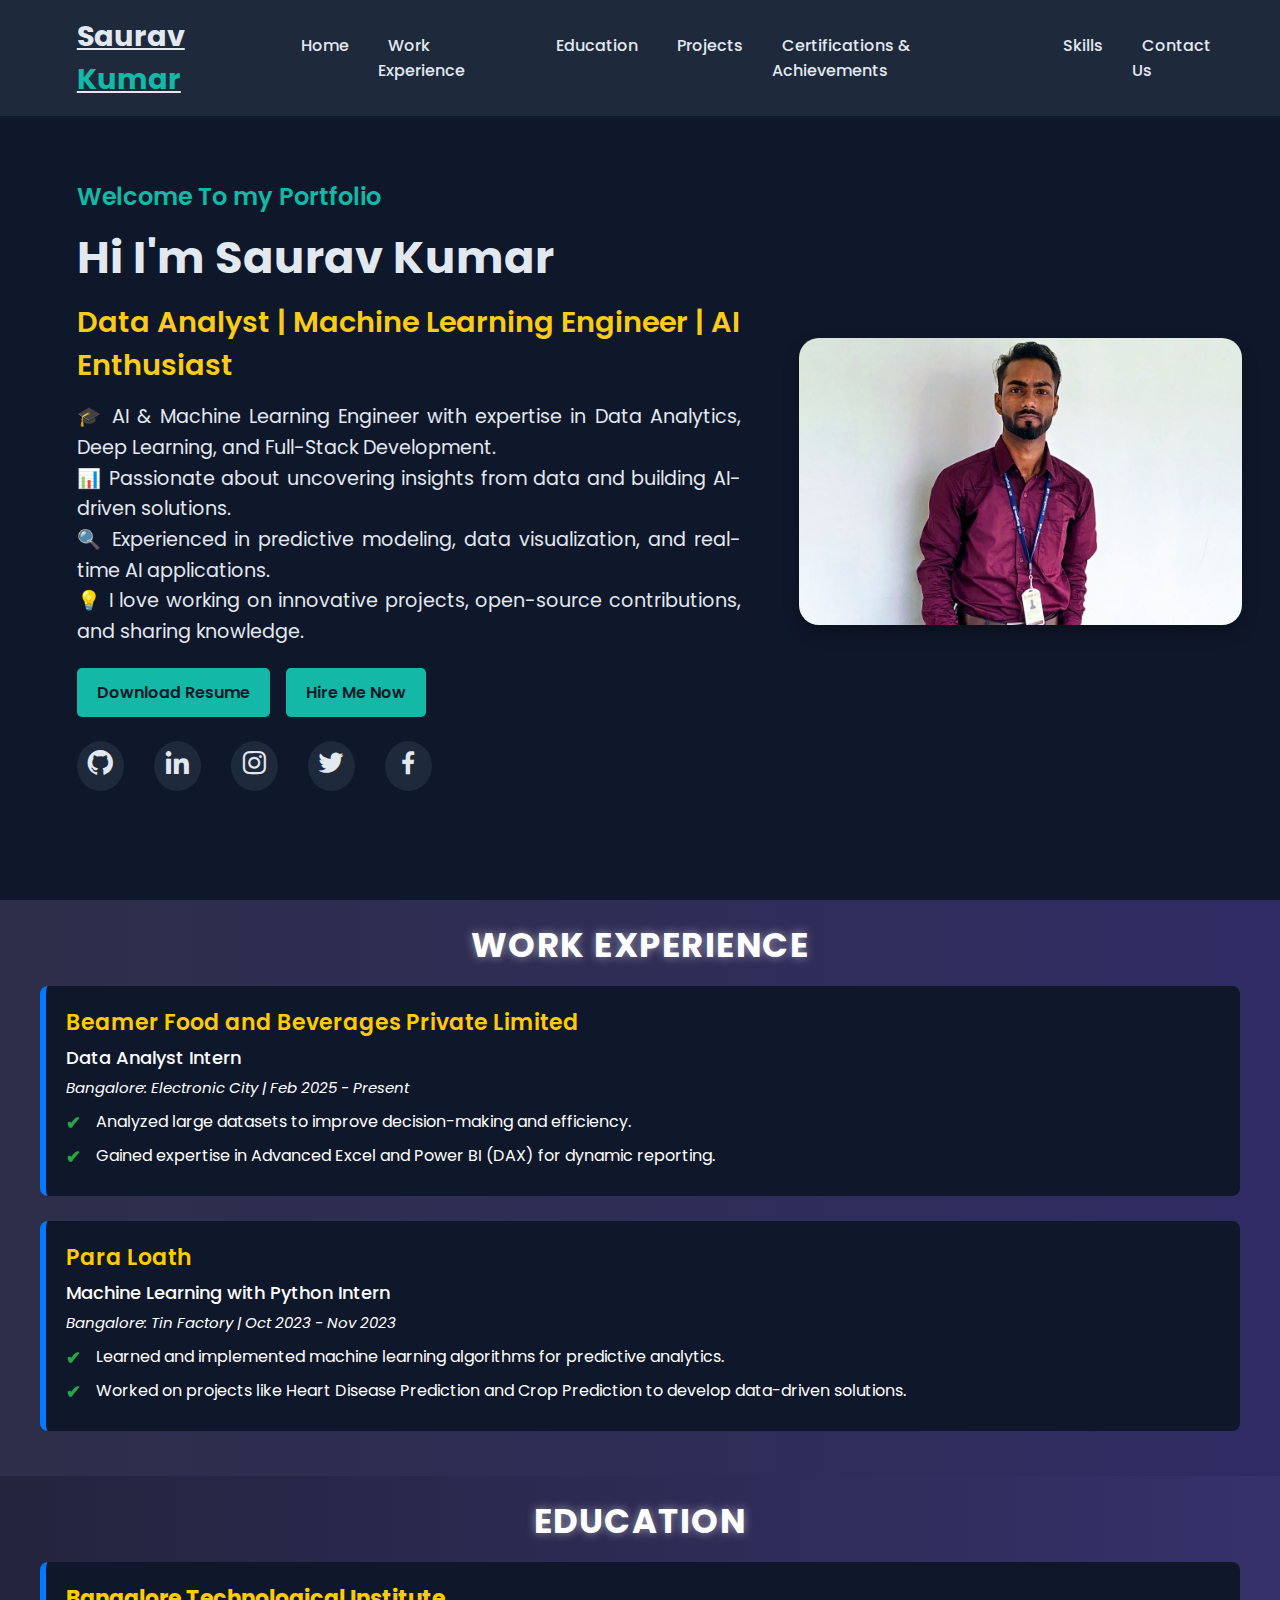
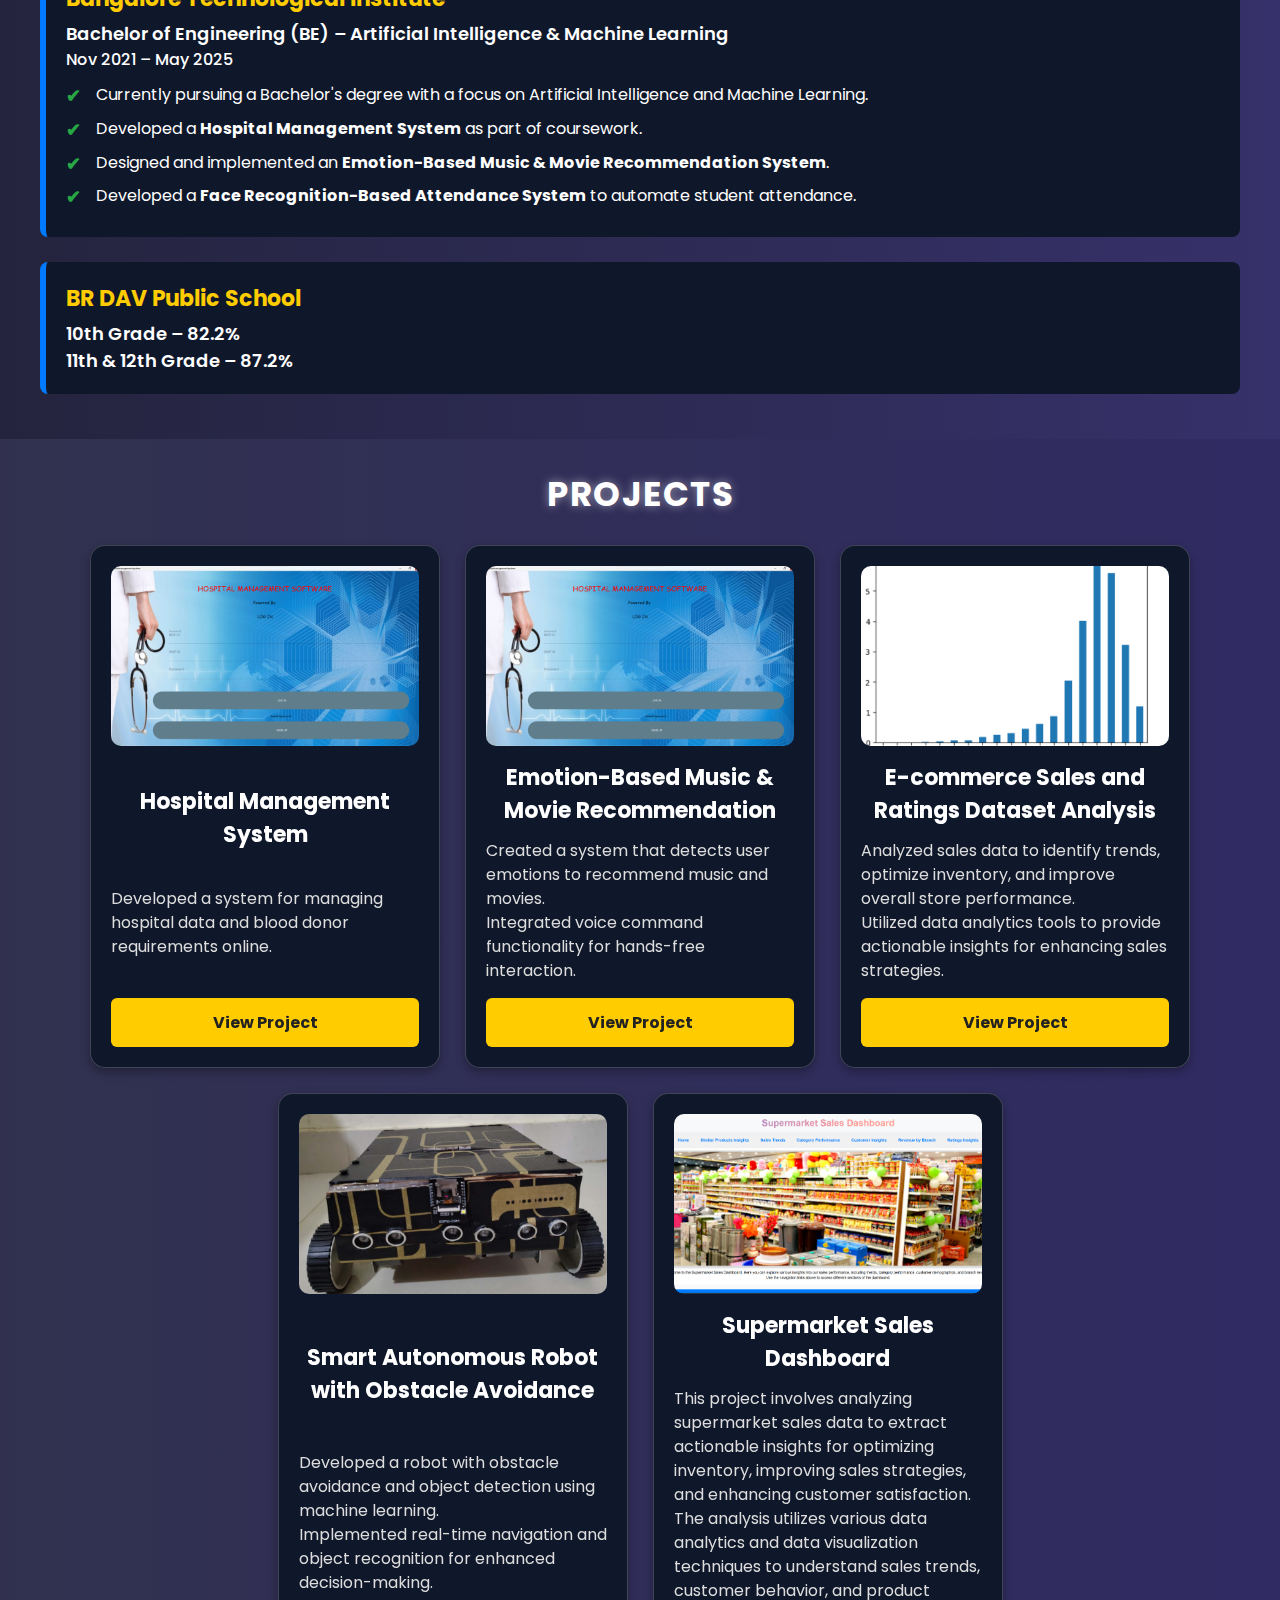
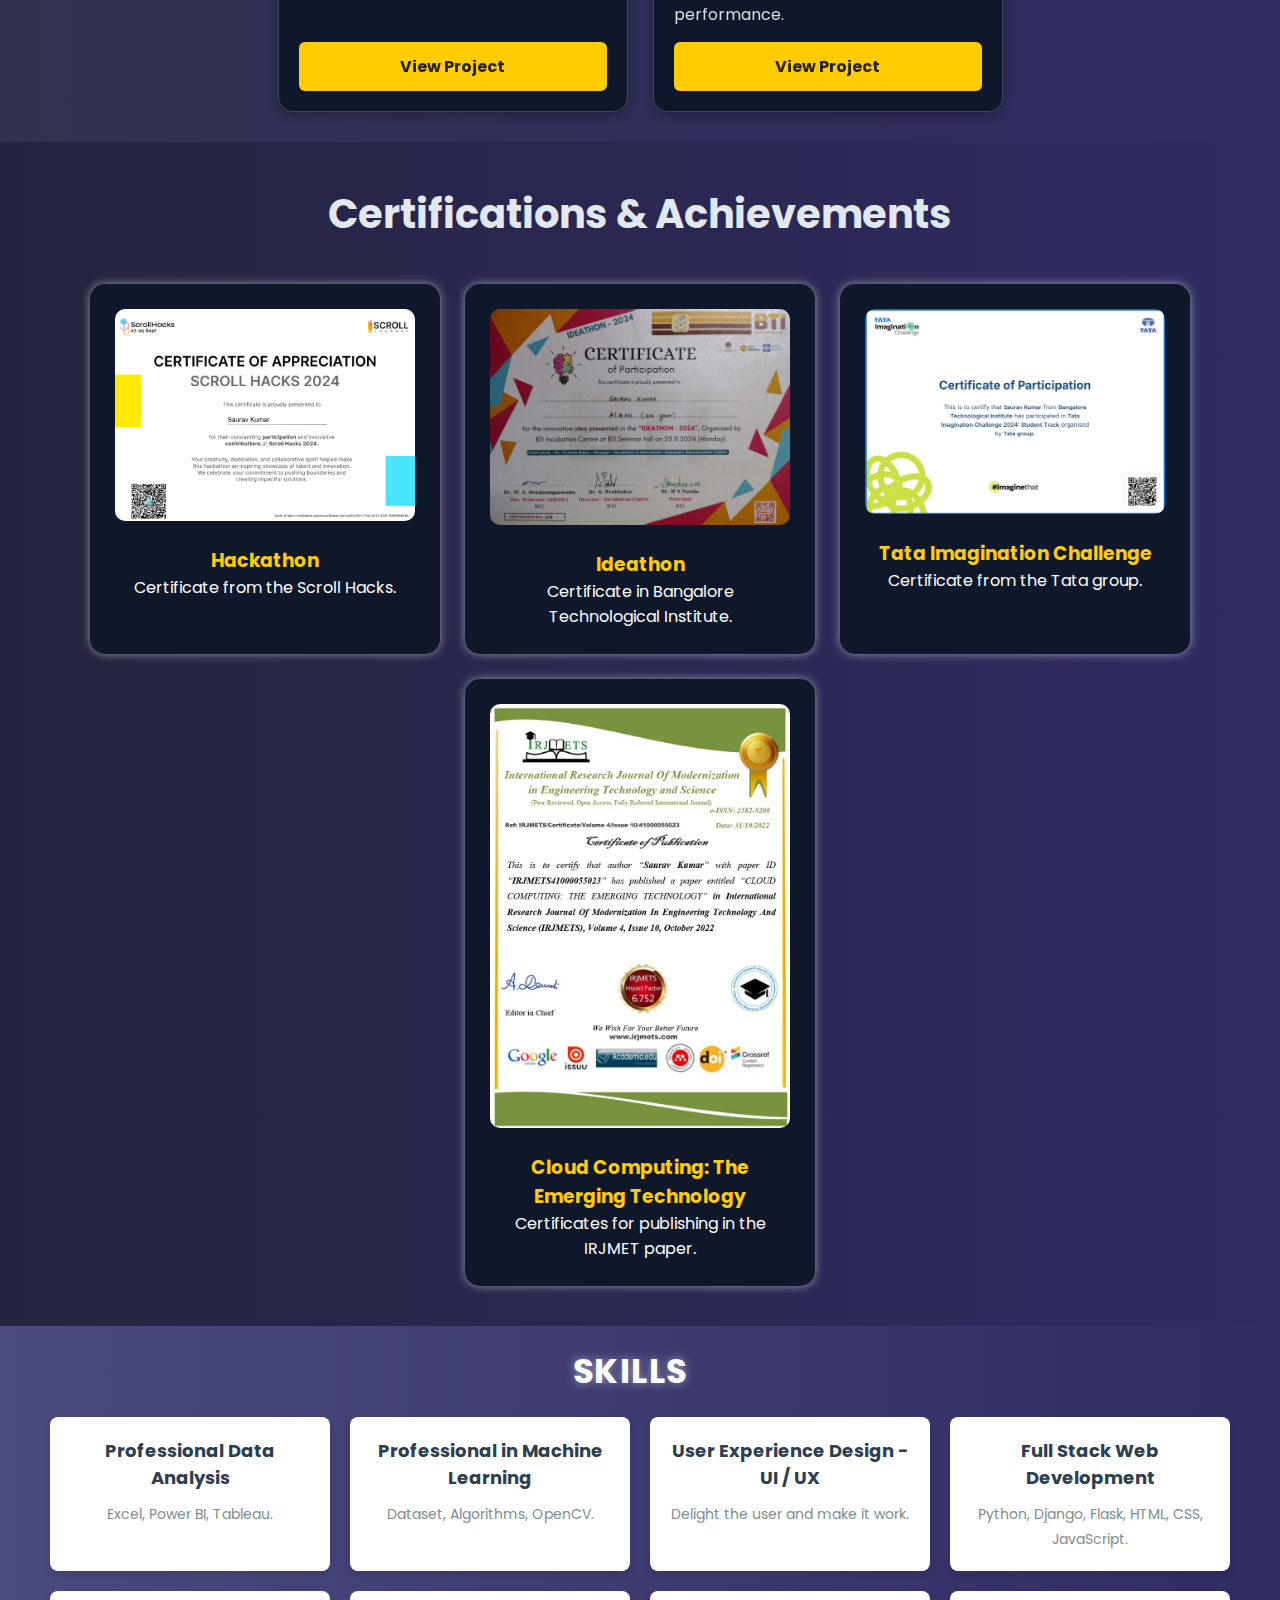
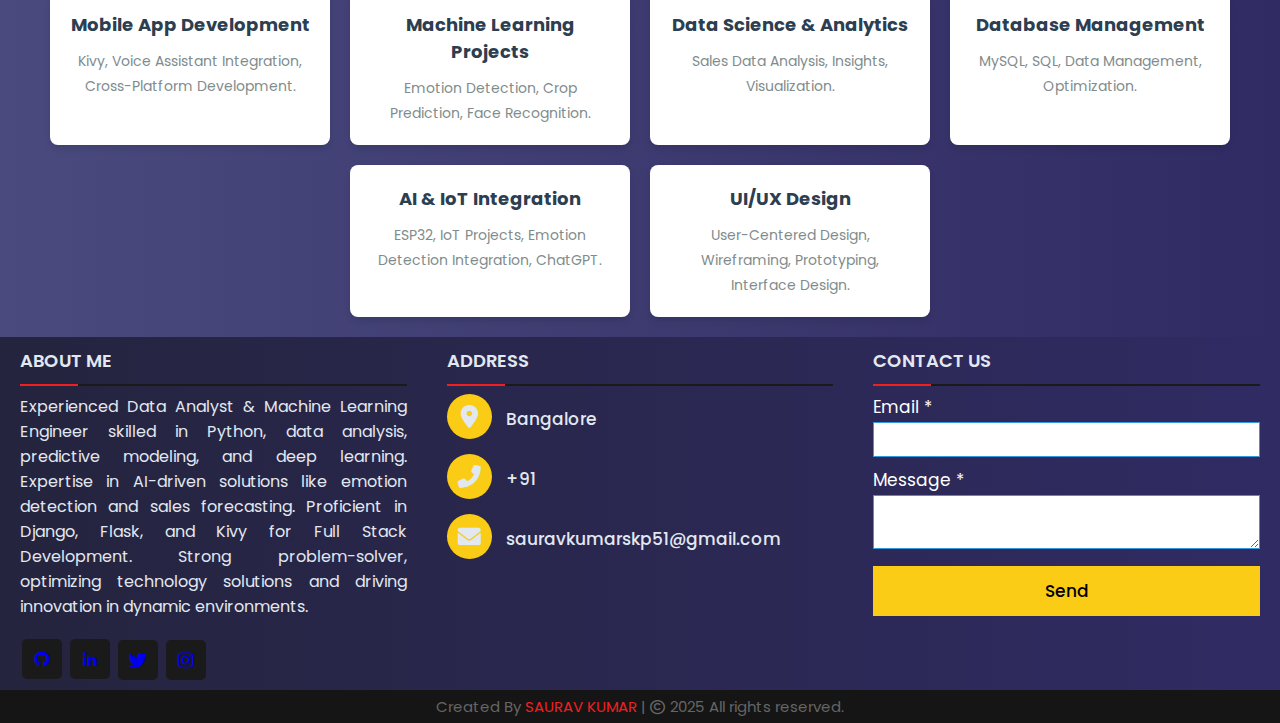
<file: index.html>
<!DOCTYPE html>
<html lang="en">
<head>
    <meta charset="UTF-8">
    <meta name="viewport" content="width=device-width, initial-scale=1.0">
    <title>Saurav Kumar | Portfolio</title>
    <link rel="stylesheet" href="styles.css">
    <link rel="stylesheet" href="https://cdnjs.cloudflare.com/ajax/libs/font-awesome/6.0.0-beta3/css/all.min.css">
    <link href='https://unpkg.com/boxicons@2.1.4/css/boxicons.min.css' rel='stylesheet'>
</head>
<body>

    <header>
        <a href="#home" class="logo">Saurav <span>Kumar</span></a>
        <nav>
            <ul class="navlist">
                <li><a href="#home">Home</a></li>
                <li><a href="#works">Work Experience</a></li>
                <li><a href="#education">Education</a></li>
                <li><a href="#projects">Projects</a></li>
                <li><a href="#certificates">Certifications & Achievements</a></li>
                <li><a href="#skills">Skills</a></li>
                <li><a href="#footer">Contact Us</a></li>
            </ul>
        </nav>
        <div class="menu-icon">
            <i class='bx bx-menu'></i>
        </div>
    </header>

    <section class="home" id="home">
        <div class="hero-info">
            <h3>Welcome To my Portfolio</h3>
            <h1>Hi I'm Saurav Kumar</h1>

            <div class="text-animate">
                <h2>Data Analyst | Machine Learning Engineer |  AI Enthusiast</h2>
            </div>

            <p align="justify">
                🎓 AI & Machine Learning Engineer with expertise in Data Analytics, Deep Learning, and Full-Stack Development.<br>
                📊 Passionate about uncovering insights from data and building AI-driven solutions.<br>
                🔍 Experienced in predictive modeling, data visualization, and real-time AI applications.<br>
                💡 I love working on innovative projects, open-source contributions, and sharing knowledge.
            </p>

            <div class="btn-box">
                <a href="img/SAURAV FINAL RESUME.pdf" download class="btn">Download Resume</a>
                <a href="mailto:sauravkumarskp51@gmail.com" class="btn">Hire Me Now</a>
            </div>

            <div class="social-media">

                <div class="bg-icon">
                    <a href="https://github.com/sauravKumarskp51/"><i class='bx bxl-github'></i></a>
                    <span></span>
                </div>


                <div class="bg-icon">
                    <a href="https://www.linkedin.com/in/saurav-kumar-3812bb242/"><i class='bx bxl-linkedin'></i></a>
                    <span></span>
                </div>                
                
                <div class="bg-icon">
                    <a href="https://www.instagram.com/saurav_pathak_250/"><i class='bx bxl-instagram'></i></a>
                    <span></span>
                </div>


                <div class="bg-icon">
                    <a href="https://x.com/Sauravkum250"><i class='bx bxl-twitter'></i></a>
                    <span></span>
                </div>

                <div class="bg-icon">
                    <a href="#"><i class='bx bxl-facebook'></i></a>
                    <span></span>
                </div>
            </div>
        </div>
        <div class="img-hero">
            <img src="img/hero.jpg" alt="">
        </div>
    </section>

    <section class="works">
        <h2>Work Experience</h2>
        
        <div class="experience">
            <h3>Beamer Food and Beverages Private Limited</h3>
            <p class="position">Data Analyst Intern</p>
            <p class="location-date">Bangalore: Electronic City | Feb 2025 - Present</p>
            <ul>
                <li>Analyzed large datasets to improve decision-making and efficiency.</li>
                <li>Gained expertise in Advanced Excel and Power BI (DAX) for dynamic reporting.</li>
            </ul>
        </div>
    
        <div class="experience">
            <h3>Para Loath</h3>
            <p class="position">Machine Learning with Python Intern</p>
            <p class="location-date">Bangalore: Tin Factory | Oct 2023 - Nov 2023</p>
            <ul>
                <li>Learned and implemented machine learning algorithms for predictive analytics.</li>
                <li>Worked on projects like Heart Disease Prediction and Crop Prediction to develop data-driven solutions.</li>
            </ul>
        </div>
    </section>
    
    <section id="education">
        <h2>Education</h2>

        <div class="education-item">
            <h3>Bangalore Technological Institute</h3>
            <p class="degree">Bachelor of Engineering (BE) – Artificial Intelligence & Machine Learning</p>
            <p class="duration">Nov 2021 – May 2025</p>
            <ul>
                <li>Currently pursuing a Bachelor's degree with a focus on Artificial Intelligence and Machine Learning.</li>
                <li>Developed a <strong>Hospital Management System</strong> as part of coursework.</li>
                <li>Designed and implemented an <strong>Emotion-Based Music & Movie Recommendation System</strong>.</li>
                <li>Developed a <strong>Face Recognition-Based Attendance System</strong> to automate student attendance.</li>
            </ul>
        </div>
    
        <div class="education-item">
            <h3>BR DAV Public School</h3>
            <p class="degree">10th Grade – 82.2%</p>
            <p class="degree">11th & 12th Grade – 87.2%</p>
        </div>
    </section>
    
    <section id="projects">
        <h2>Projects</h2>
        <div class="projects-container">
            
            <div class="project-card">
                <img src="img/hospital_management.png" alt="Hospital Management System" class="project-image">
                <h3>Hospital Management System</h3>
                <p align="justify">Developed a system for managing hospital data and blood donor requirements online.</p>
                <a href="https://github.com/sauravKumarskp51/Hospital_management_system.io" target="_blank" class="project-link">View Project</a>
            </div>
    
            <div class="project-card">
                <img src="img/hospital_management.png" alt="Emotion-Based Music & Movie Recommendation" class="project-image">
                <h3>Emotion-Based Music & Movie Recommendation</h3>
                <ul>
                    <p align="justify"></p>Created a system that detects user emotions to recommend music and movies.<br>
                    Integrated voice command functionality for hands-free interaction.</p>
                </ul>
                <a href="your_project_link_here" target="_blank" class="project-link">View Project</a>
            </div>
    
            <div class="project-card">
                <img src="img/sales_analytics.png" alt="Sales Analytics" class="project-image">
                <h3>E-commerce Sales and Ratings Dataset Analysis</h3>
                <p align="justify">Analyzed sales data to identify trends, optimize inventory, and improve overall store performance.<br>
                Utilized data analytics tools to provide actionable insights for enhancing sales strategies.</p>
                <a href="https://github.com/sauravKumarskp51/sales-analysis" target="_blank" class="project-link">View Project</a>
            </div>
    
            <div class="project-card">
                <img src="img/smart_robot.png" alt="Smart Autonomous Robot" class="project-image">
                <h3>Smart Autonomous Robot with Obstacle Avoidance</h3>
                <ul>
                    <p align="justify">Developed a robot with obstacle avoidance and object detection using machine learning.<br>
                    Implemented real-time navigation and object recognition for enhanced decision-making.</p>
                </ul>
                <a href="https://github.com/sauravKumarskp51/Smart-Autonomous-Robot-with-Obstacle-Avoidance-and-Object-Detection.io" target="_blank" class="project-link">View Project</a>
            </div>

            <div class="project-card">
                <img src="img/supermarket_sales.png" alt="Smart Autonomous Robot" class="project-image">
                <h3>Supermarket Sales Dashboard</h3>
                <ul>
                    <p align="justify">This project involves analyzing supermarket sales data to extract actionable insights for optimizing inventory, improving sales strategies, and enhancing customer satisfaction. The analysis utilizes various data analytics and data visualization techniques to understand sales trends, customer behavior, and product performance.</p>
                </ul>
                <a href="https://github.com/sauravKumarskp51/sales_data_analytics_supermarkets.io" target="_blank" class="project-link">View Project</a>
            </div>
    
        </div>
    </section>
  
    <section class="certificates" id="certificates">
        <h2 class="section-title">Certifications & Achievements</h2>
        
        <div class="certificate-container">
            <div class="certificate-box">
                <a href="https://certificate.givemycertificate.com/c/e02c25c1-718c-4973-82d5-f38b666fb584" target="_blank">
                    <img src="img/certificate2.png" alt="Hackathon Certificate">
                    <div class="certificate-info">
                        <h3>Hackathon</h3>
                        <p>Certificate from the Scroll Hacks.</p>
                    </div>
                </a>
            </div>
    
            <div class="certificate-box">
                <a href="https://www.linkedin.com/posts/saurav-kumar-3812bb242_ideathon2024-innovation-ai-activity-7270715110438895616-3LGy/?utm_source=share&utm_medium=member_desktop" target="_blank">
                    <img src="img/certificate3.jpg" alt="Ideathon Certificate">
                    <div class="certificate-info">
                        <h3>Ideathon</h3>
                        <p>Certificate in Bangalore Technological Institute.</p>
                    </div>
                </a>
            </div>
    
            <div class="certificate-box">
                <a href="https://unstop.com/certificate-preview/2fad28db-7038-4d29-b9cd-2fba02598ba1?utm_campaign=site-emails&utm_medium=d2c-automated&utm_source=wow-look-at-your-certificate-tata-imagination-challenge-2024-student-track" target="_blank">
                    <img src="img/certificate4.jpg" alt="Tata Imagination Challenge">
                    <div class="certificate-info">
                        <h3>Tata Imagination Challenge</h3>
                        <p>Certificate from the Tata group.</p>
                    </div>
                </a>
            </div>
    
            <div class="certificate-box">
                <a href="https://drive.google.com/file/d/19DQSfoIni5qgTPUp-S8X5p3je_4ChrWx/view" target="_blank">
                    <img src="img/certificate1.jpg" alt="Cloud Computing Certificate">
                    <div class="certificate-info">
                        <h3>Cloud Computing: The Emerging Technology</h3>
                        <p>Certificates for publishing in the IRJMET paper.</p>
                    </div>
                </a>
            </div>
        </div>
    </section>

    <section class="skills">
        <h2 class="skills-title">Skills</h2>
        <div class="skills-container">
            <div class="skill-card">
                <div class="skill-content">
                    <p class="skill-title">Professional Data Analysis</p>
                    <span class="skill-description">Excel, Power BI, Tableau.</span>
                </div>
            </div>
            <div class="skill-card">
                <div class="skill-content">
                    <p class="skill-title">Professional in Machine Learning</p>
                    <span class="skill-description">Dataset, Algorithms, OpenCV.</span>
                </div>
            </div>
            <div class="skill-card">
                <div class="skill-content">
                    <p class="skill-title">User Experience Design - UI / UX</p>
                    <span class="skill-description">Delight the user and make it work.</span>
                </div>
            </div>
            <div class="skill-card">
                <div class="skill-content">
                    <p class="skill-title">Full Stack Web Development</p>
                    <span class="skill-description">Python, Django, Flask, HTML, CSS, JavaScript.</span>
                </div>
            </div>
            <div class="skill-card">
                <div class="skill-content">
                    <p class="skill-title">Mobile App Development</p>
                    <span class="skill-description">Kivy, Voice Assistant Integration, Cross-Platform Development.</span>
                </div>
            </div>
            <div class="skill-card">
                <div class="skill-content">
                    <p class="skill-title">Machine Learning Projects</p>
                    <span class="skill-description">Emotion Detection, Crop Prediction, Face Recognition.</span>
                </div>
            </div>
            <div class="skill-card">
                <div class="skill-content">
                    <p class="skill-title">Data Science & Analytics</p>
                    <span class="skill-description">Sales Data Analysis, Insights, Visualization.</span>
                </div>
            </div>
            <div class="skill-card">
                <div class="skill-content">
                    <p class="skill-title">Database Management</p>
                    <span class="skill-description">MySQL, SQL, Data Management, Optimization.</span>
                </div>
            </div>
            <div class="skill-card">
                <div class="skill-content">
                    <p class="skill-title">AI & IoT Integration</p>
                    <span class="skill-description">ESP32, IoT Projects, Emotion Detection Integration, ChatGPT.</span>
                </div>
            </div>
            <div class="skill-card">
                <div class="skill-content">
                    <p class="skill-title">UI/UX Design</p>
                    <span class="skill-description">User-Centered Design, Wireframing, Prototyping, Interface Design.</span>
                </div>
            </div>
        </div>
    </section>

 <!----footer section start----->
 <section>
    <footer>
          <div class="main-content">
            <div class="left box">
              <h2>About Me</h2>
              <div class="content">
                <p>Experienced Data Analyst & Machine Learning Engineer skilled in Python, data analysis, predictive modeling, and deep 
                    learning. Expertise in AI-driven solutions like emotion detection and sales forecasting. Proficient in Django, Flask, and 
                    Kivy for Full Stack Development. Strong problem-solver, optimizing technology solutions and driving innovation in 
                    dynamic environments.
                    </p>
                <div class="social">
                  <a href="https://github.com/sauravKumarskp51/"><span class='bx bxl-github'></span></a>
                  <a href="https://www.linkedin.com/in/saurav-kumar-3812bb242/"><span class='bx bxl-linkedin'></span></a>
                  <a href="https://x.com/Sauravkum250"><span class="fab fa-twitter"></span></a>
                  <a href="https://www.instagram.com/saurav_pathak_250/"><span class="fab fa-instagram"></span></a>
                </div>
              </div>
            </div>
            <div class="center box">
              <h2>Address</h2>
              <div class="content">
                <div class="place">
                  <span class="fas fa-map-marker-alt"></span>
                  <span class="text">Bangalore</span>
                </div>
                <div class="phone">
                  <span class="fas fa-phone-alt"></span>
                  <span class="text">+91</span>
                </div>
                <div class="email">
                  <span class="fas fa-envelope"></span>
                  <span class="text">sauravkumarskp51@gmail.com</span>
                </div>
              </div>
            </div>
            <div class="right box">
              <h2>Contact us</h2>
              <div class="content">
                <form action="#">
                  <div class="email">
                    <div class="text">Email *</div>
                    <input type="email" required>
                  </div>
                  <div class="msg">
                    <div class="text">Message *</div>
                    <textarea rows="2" cols="25" required></textarea>
                  </div>
                  <div class="btns">
                    <button type="submit">Send</button>
                  </div>
                </form>
              </div>
            </div>
          </div>
          <div class="bottom">
            <center>
              <span class="credit">Created By <a href="https://www..com">SAURAV KUMAR</a> | </span>
              <span class="far fa-copyright"></span><span> 2025 All rights reserved.</span>
            </center>
          </div>
        </footer>
    </section>
  
<script src="scripts.js"></script>
</body>
</html>
</file>
<file: styles.css>
@import url('https://fonts.googleapis.com/css2?family=Poppins:wght@300;400;500;600;700&display=swap');

* {
    margin: 0;
    padding: 0;
    box-sizing: border-box;
    list-style: none;
    scroll-behavior: smooth;
    font-family: 'Poppins', sans-serif;
}

:root {
    --primary-color: #0F172A;
    --secondary-color: #1E293B;
    --accent-color: #14B8A6;
    --text-color: #E2E8F0;
    --hover-color: #FACC15;
    --bg-color:#e3edf7;
}

body {
    font-family: 'Poppins', sans-serif;
    background: var(--primary-color);
    color: var(--text-color);
}

/* Navbar Styling */
header {
    width: 100%;
    display: flex;
    align-items: center;
    justify-content: space-between;
    padding: 15px 3% 15px 6%;
    background: var(--secondary-color);
    position: fixed;
    top: 0;
    left: 0;
    z-index: 100;
    transition: 0.3s;
}

header .logo {
    font-size: 1.8rem;
    font-weight: 700;
    color: var(--text-color);
    margin-right: auto;
}

header .logo span {
    color: var(--accent-color);
}

nav {
    display: flex;
}

.navlist {
    display: flex;
    gap: 1.2rem;
}

.navlist li a {
    text-decoration: none;
    color: var(--text-color);
    font-weight: 500;
    transition: color 0.3s;
    padding: 10px;
    border-radius: 5px;
}

.navlist li a:hover {
    color: var(--hover-color);
    background: var(--accent-color);
    padding: 10px;
    border-radius: 5px;
}

/* Mobile Menu */
.menu-icon {
    display: none;
}



/* Hero Section */
#home {
    display: flex;
    align-items: center;
    justify-content: space-between;
    padding: 100px 3% 30px 6%;
    min-height: 100vh;
    background: var(--primary-color);
}

/* Left Side (Text Content) */
.hero-info {
    max-width: 57%;
}

.hero-info h3 {
    font-size: 1.5rem;
    font-weight: 600;
    color: var(--accent-color);
    margin-bottom: 10px;
}

.hero-info h1 {
    font-size: 2.8rem;
    font-weight: 700;
    color: var(--text-color);
    margin-bottom: 10px;
}

.text-animate h2 {
    font-size: 1.8rem;
    font-weight: 600;
    color: var(--hover-color);
    animation: fadeIn 2s ease-in-out infinite alternate;
}

@keyframes fadeIn {
    0% { opacity: 0.3; }
    100% { opacity: 1; }
}

.hero-info p {
    font-size: 1.2rem;
    color: var(--text-color);
    line-height: 1.6;
    margin: 15px 0;
}

/* Buttons */
.btn-box {
    display: flex;
    gap: 1rem;
    margin-top: 20px;
}

.btn {
    text-decoration: none;
    background: var(--accent-color);
    color: var(--primary-color);
    font-size: 1rem;
    font-weight: 600;
    padding: 12px 20px;
    border-radius: 5px;
    transition: 0.3s;
    display: flex;
    align-items: center;
    gap: 10px;
}

.btn:hover {
    background: var(--hover-color);
    color: var(--primary-color);
}

/* Social Media Icons */
.social-media {
    display: flex;
    gap: 30px;
    margin-top: 24px;
}

.bg-icon {
    width: 47px;
    height: 50px;
    display: flex;
    align-items: center;
    justify-content: center;
    background: var(--secondary-color);
    border-radius: 50%;
    transition: 0.3s;
}

.bg-icon a {
    color: var(--text-color);
    font-size: 1.9rem;
}

.bg-icon:hover {
    background: var(--hover-color);
}

/* Right Side (Image) */
.img-hero {
    position: relative;
    width: 38%;
}

.img-hero img {
    max-width: 100%;
    height: auto;
    border-radius: 20px;
    box-shadow: 0 8px 16px rgba(0, 0, 0, 0.3);
}

/* Full-Width Section Background */
.works {
    padding: 20px 40px 20px 40px;
    background: linear-gradient(to right, #2e2e4a, #302b63);
    color: var(--text-color);
}

/* White Content Box */
.work-container {
    max-width: 1000px;
    margin: 0 auto;
    padding: 30px;
    background: #ffffff;
    justify-content: center;
    border-radius: 12px;
    box-shadow: 0 10px 30px rgba(0, 0, 0, 0.2);
}

/* Section Title */
.works h2 {
    font-size: 34px;
    font-weight: bold;
    color: #fff;
    margin-bottom: 15px;
    text-align: center;
    text-transform: uppercase;
    letter-spacing: 1.5px;
    text-shadow: 0px 0px 10px rgba(255, 255, 255, 0.5);
}

/* Experience Box */
.experience {
    background: var(--primary-color);
    padding: 20px;
    margin-bottom: 25px;
    border-left: 6px solid #007BFF;
    border-radius: 8px;
    transition: transform 0.3s ease, box-shadow 0.3s ease;
}

.experience:hover {
    transform: translateY(-5px);
    box-shadow: 0px 0px 10px rgba(255, 255, 255, 0.5);
}

/* Company & Job Title */
.experience h3 {
    font-size: 22px;
    color: #ffcc00;
    margin-bottom: 5px;
    font-weight: 600;
}

.position {
    font-size: 18px;
    font-weight: 500;
    color: #fff;
    margin: 5px 0;
}


.location-date {
    font-size: 15px;
    color: #fff;
    margin-bottom: 10px;
    font-style: italic;
}

/* Experience Details */
.experience ul {
    list-style: none;
    padding-left: 0;
    margin-top: 10px;
}

.experience ul li {
    font-size: 16px;
    padding-left: 30px;
    position: relative;
    color: #fff;
    margin-bottom: 8px;
    line-height: 1.6;
}

.experience ul li::before {
    content: '✔';
    position: absolute;
    left: 0;
    color: #28a745;
    font-weight: bold;
    font-size: 18px;
}





/* Full-Width Section Background */
#education {
    padding: 20px 40px 20px 40px;
    background: linear-gradient(to right, #24243e, #36316a);
    color: var(--text-color);
}

/* White Content Box */
.education-container {
    max-width: 1000px;
    margin: 0 auto;
    padding: 40px;
    background: #ffffff;
    border-radius: 12px;
    box-shadow: 0 10px 30px rgba(0, 0, 0, 0.2);
}

#education h2 {
    font-size: 34px;
    font-weight: bold;
    color: #fff;
    margin-bottom: 15px;
    text-align: center;
    text-transform: uppercase;
    letter-spacing: 1.5px;
    text-shadow: 0px 0px 10px rgba(255, 255, 255, 0.5);
}

/* Education Box */
.education-item {
    background: var(--primary-color);
    padding: 20px;
    margin-bottom: 25px;
    border-left: 6px solid #007BFF;
    border-radius: 8px;
    transition: transform 0.3s ease, box-shadow 0.3s ease;
}

.education-item:hover {
    transform: translateY(-5px);
    box-shadow: 0px 0px 10px rgba(255, 255, 255, 0.5);
}

/* School & Degree Title */
.education-item h3 {
    font-size: 22px;
    font-weight: bold;
    color: #ffcc00;
    margin-bottom: 5px;
}

.education-item .degree {
    font-size: 18px;
    font-weight: 600;
    color: #fff;
}


.education-item .duration {
    font-size: 16px;
    font-weight: 500;
    color: #fff;
    margin-bottom: 10px;
}

/* Education Details */
.education-item ul {
    list-style: none;
    padding-left: 0;
    margin-top: 10px;
}

.education-item ul li {
    font-size: 16px;
    padding-left: 30px;
    position: relative;
    color: #fff;
    margin-bottom: 8px;
    line-height: 1.6;
}

.education-item ul li::before {
    content: '✔';
    position: absolute;
    left: 0;
    color: #28a745;
    font-weight: bold;
    font-size: 18px;
}

#projects {
    background: linear-gradient(to right, #31314f, #302b63);
    padding: 30px 20px;
    text-align: center;
}

#projects h2 {
    font-size: 34px;
    font-weight: bold;
    color: #fff;
    margin-bottom: 25px;
    text-transform: uppercase;
    letter-spacing: 1.5px;
    text-shadow: 0px 0px 10px rgba(255, 255, 255, 0.5);
}

.projects-container {
    display: flex;
    flex-wrap: wrap;
    justify-content: center;
    gap: 25px;
}

.project-card {
    background: var(--primary-color);
    border-radius: 15px;
    backdrop-filter: blur(10px);
    padding: 20px;
    width: 350px;
    min-height: 420px;
    box-shadow: 0 4px 10px rgba(0, 0, 0, 0.3);
    transition: transform 0.3s ease, box-shadow 0.3s ease;
    display: flex;
    flex-direction: column;
    justify-content: space-between;
    text-align: center;
    overflow: hidden;
    position: relative;
    border: 1px solid rgba(255, 255, 255, 0.2);
}

.project-card:hover {
    transform: translateY(-8px);
    box-shadow: 0px 0px 15px rgba(255, 255, 255, 0.5);
}

.project-image {
    width: 100%;
    height: 180px;
    object-fit: cover;
    border-radius: 10px;
    margin-bottom: 15px;
}

.project-card h3 {
    font-size: 22px;
    font-weight: bold;
    color: #fff;
    margin-bottom: 12px;
}

.project-card p,
.project-card ul {
    font-size: 16px;
    line-height: 1.5;
    color: #ddd;
    text-align: left;
}

.project-card ul {
    list-style: none;
    padding-left: 0;
}

.project-card ul li::before {
    content: "🔹";
    color: #ffcc00;
    font-weight: bold;
    margin-right: 8px;
}

.project-link {
    display: inline-block;
    margin-top: 15px;
    padding: 12px 20px;
    font-size: 16px;
    font-weight: bold;
    color: #222;
    background: #ffcc00;
    border-radius: 6px;
    text-decoration: none;
    transition: background 0.3s ease, transform 0.2s ease;
}

.project-link:hover {
    background: #ffdb4d;
    transform: scale(1.05);
}

/* Certificate Section Styling */
#certificates {
    padding: 40px;
    background: linear-gradient(to right, #24243e, #302b63);
    text-align: center;
    color: var(--text-color);
}

/* Section Title Styling */
#certificates .section-title {
    margin-top: 2px;
    margin-bottom: 40px;
    font-size: 2.5rem;
    font-weight: bold;
    color: var(--text-color);
    text-align: center;
}

/* Certificate Grid */
.certificate-container {
    display: flex;
    flex-wrap: wrap;
    justify-content: center;
    gap: 25px;
}

/* Certificate Box */
.certificate-box {
    background: var(--primary-color);
    padding: 25px;
    border-radius: 15px;
    box-shadow: 0px 0px 10px rgba(255, 255, 255, 0.5);
    transition: transform 0.3s ease-in-out, box-shadow 0.3s ease-in-out;
    overflow: hidden;
    text-align: center;
    width: 350px;
    display: flex;
    flex-direction: column;
    justify-content: space-between;
    position: relative;
}

/* Hover Effect for Certificate Box */
.certificate-box:hover {
    transform: scale(1.05);
    box-shadow: 0px 0px 10px rgba(255, 255, 255, 0.5);
}

/* Certificate Image */
.certificate-box img {
    width: 100%;
    height: auto;
    border-radius: 10px;
    transition: transform 0.3s ease-in-out;
}

/* Certificate Info */
.certificate-info {
    margin-top: 18px;
    color: white;
    text-decoration: none;
}

.certificate-box, 
.certificate-box * {
    text-decoration: none !important;
}

.certificate-info h3 {
    color: #ffcc00; /* Yellow */
}

/* Hover Effect for Specific Certificate Titles */
.certificate-box:nth-child(1) .certificate-info h3,
.certificate-box:nth-child(2) .certificate-info h3,
.certificate-box:nth-child(3) .certificate-info h3,
.certificate-box:nth-child(4) .certificate-info h3 {
    transition: color 0.3s ease-in-out, text-shadow 0.3s ease-in-out;
    cursor: pointer;
}

/* Hover Effect - Text Color Change */
.certificate-box:nth-child(1) .certificate-info h3:hover,
.certificate-box:nth-child(2) .certificate-info h3:hover,
.certificate-box:nth-child(3) .certificate-info h3:hover,
.certificate-box:nth-child(4) .certificate-info h3:hover {
    color: var(--hover-color);
    text-shadow: 0px 0px 10px rgba(255, 204, 0, 0.8);
    transform: scale(1.05);
}




/* Skills Section Styling */

.skills {
    padding: 15px 40px 20px 40px;
    background: linear-gradient(to right, #4a4a7e, #302b63);
    color: var(--text-color);
}

.skills-title {
    font-size: 34px;
    font-weight: bold;
    color: #fff;
    margin: 5px 20px 20px 0;
    text-align: center;
    text-transform: uppercase;
    letter-spacing: 1.5px;
    text-shadow: 0px 0px 10px rgba(255, 255, 255, 0.5);
}

.skills-container {
    display: flex;
    flex-wrap: wrap;
    gap: 20px;
    justify-content: center;
}

.skill-card {
    background-color: white;
    border-radius: 8px;
    box-shadow: 0 4px 6px rgba(0, 0, 0, 0.1);
    padding: 20px;
    width: 280px;
    text-align: center;
    transition: transform 0.3s ease, box-shadow 0.3s ease;
}

.skill-card:hover {
    transform: translateY(-10px);
    box-shadow: 0 8px 15px rgba(0, 0, 0, 0.2);
}

.skill-content {
    color: #333;
}

.skill-title {
    font-size: 18px;
    font-weight: bold;
    color: #2c3e50;
    margin-bottom: 10px;
}

.skill-description {
    font-size: 14px;
    color: #7f8c8d;
}








/* Footer Section */

footer{
    position: relative;
    bottom: 0px;
    width: 100%;
    background: linear-gradient(to right, #24243e, #302b63);
  }
  .main-content{
    display: flex;
  }
  .main-content .box{
    flex-basis: 50%;
    padding: 10px 20px;
  }
  .box h2{
    font-size: 1.125rem;
    font-weight: 600;
    text-transform: uppercase;
  }
  .box .content{
    margin: 20px 0 0 0;
    position: relative;
  }
  .box .content:before{
    position: absolute;
    content: '';
    top: -10px;
    height: 2px;
    width: 100%;
    background: #1a1a1a;
  }
  .box .content:after{
    position: absolute;
    content: '';
    height: 2px;
    width: 15%;
    background: #f12020;
    top: -10px;
  }
  .left .content p{
    text-align: justify;
  }
  .left .content .social{
    margin: 20px 0 0 0;
  }
  .left .content .social a{
    padding: 0 2px;
  }
  .left .content .social a span{
    height: 40px;
    width: 40px;
    background: #1a1a1a;
    line-height: 40px;
    text-align: center;
    font-size: 18px;
    border-radius: 5px;
    transition: 0.3s;
  }
  .left .content .social a span:hover{
    background: #f12020;
  }
  .center .content .fas{
    font-size: 1.4375rem;
    background: var(--hover-color);
    height: 45px;
    width: 45px;
    line-height: 45px;
    text-align: center;
    border-radius: 50%;
    transition: 0.3s;
    cursor: pointer;
  }
  .center .content .fas:hover{
    background: #FF4500;
  }
  .center .content .text{
    font-size: 1.0625rem;
    font-weight: 500;
    padding-left: 10px;
  }
  .center .content .phone{
    margin: 15px 0;
  }
  .right form .text{
    font-size: 1.0625rem;
    margin-bottom: 2px;
    color: #fff;
  }
  .right form .msg{
    margin-top: 10px;
  }
  .right form input, .right form textarea{
    width: 100%;
    font-size: 1.0625rem;
    background: #fff transparent;
    padding-left: 10px;
    border: 1px solid #3498db;
  }
  .right form input:focus,
  .right form textarea:focus{
    outline-color: #3498db;
  }
  .right form input{
    height: 35px;
  }
  .right form .btns{
    margin-top: 10px;
  }
  .right form .btns button{
    height: 50px;
    width: 100%;
    border: none;
    outline: none;
    background: var(--hover-color);
    font-size: 1.0625rem;
    font-weight: 500;
    cursor: pointer;
    transition: .3s;
  }
  .right form .btn button:hover{
    background: linear-gradient(90deg, #fa7199, #f5ce62, #e43603, #fa7199);
  }
  .bottom center{
    padding: 5px;
    font-size: 0.9375rem;
    background: #151515;
  }
  .bottom center span{
    color: #656565;
  }
  .bottom center a{
    color: #f12020;
    text-decoration: none;
  }
  .bottom center a:hover{
    text-decoration: underline;
  }

  


/* Responsive Design */
@media screen and (max-width: 1200px) {
    
    header {
        padding: 15px 2% 15px 2%;
    }
    
    header .logo {
        font-size: 1rem;
        font-weight: 700;
        color: var(--text-color);
        margin-right: auto;
    }
    .navlist li a {
        font-size: 13px;
        padding: 10px;
        display: block;
        text-decoration: none;
        color: var(--text-color);
    }
    #home {
        padding: 90px 6% 30px 6%;
    }  
    
    .hero-info {
        max-width: 50%;
    }

    .img-hero {
        width: 45%;
    }

    .certificate-container {
        grid-template-columns: repeat(2, 1fr);
    }
}

@media screen and (max-width: 800px) {
    .navlist {
        position: absolute;
        top: 60px;
        right: 8%;
        background: var(--secondary-color);
        width: 260px;
        text-align: center;
        border-radius: 10px;
        padding: 10px;
        box-shadow: 0px 5px 15px rgba(0, 0, 0, 0.2);
        flex-direction: column;
        opacity: 0;
        visibility: hidden;
        transform: translateY(-10px);
        transition: opacity 0.3s ease, transform 0.3s ease;
    }

    .img-hero {
        display: none;
    }

    .navlist.active {
        opacity: 1;
        visibility: visible;
        transform: translateY(0);
    }

    .navlist li {
        list-style: none;
    }

    .navlist li a {
        font-size: 14px;
        padding: 10px;
        display: block;
        text-decoration: none;
        color: var(--text-color);
    }

    .menu-icon {
        display: block;
        font-size: 35px;
        cursor: pointer;
        position: absolute;
        top: 5px;
        right: 20px;
        z-index: 100;
    }

    header {
        padding: 8px 5%;
    }

    header .logo {
        font-size: 1.5rem;
    }


    .hero-info {
        max-width: 95%;
    }



    .hero-info h1 {
        font-size: 2.2rem;
    }

    .hero-info h3 {
        font-size: 1.2rem;
    }

    .text-animate h2 {
        font-size: 1.4rem;
    }

    .hero-info p {
        font-size: 1rem;
    }

    .btn {
        font-size: 0.9rem;
        padding: 10px 25px;
    }

    .btn-box {
        margin-left: 21%;
        gap: 17px;
    }

    .social-media {
        gap: 25px;
        margin-left: 25%;
    }

 
    .bg-icon {
        width: 40px;
        height: 40px;
    }

    .bg-icon a {
        font-size: 1.5rem;
    }


    #home {
        padding: 90px 3% 30px 6%;
    }

    .works {
        padding: 15px 40px 15px 40px;
    }


    #education {
        padding: 15px 40px 15px 40px;
    }

    .works h2, #education h2, .skills-title {
        font-size: 28px;
    }

    .experience h3, .education-item h3 {
        font-size: 20px;
    }

    .position, .degree {
        font-size: 16px;
    }

    .location-date, .duration {
        font-size: 14px;
    }

    .experience ul li, .education-item ul li {
        font-size: 14px;
    }

    #projects {
        padding: 15px 20px;
    }

    .project-card {
        width: 90%;
    }

    #certificates {
        padding: 15px 20px;
    }


    #certificates .section-title{
        font-size: 2rem;
        margin-bottom: 20px;
    }

    .certificate-box {
        width: 90%;
    }

    .certificate-container {
        grid-template-columns: repeat(1, 1fr);
    }

    .skill-card {
        width: 85%;
    }
}

@media screen and (max-width: 576px) {
    .hero-info h1 {
        font-size: 1.8rem;
    }

    .img-hero {
        display: none;
    }
    .hero-info h3 {
        font-size: 1rem;
    }

    .text-animate h2 {
        font-size: 1.2rem;
    }

    .hero-info p {
        font-size: 0.9rem;
    }

    .btn {
        font-size: 0.8rem;
        padding: 8px 16px;
    }

    .social-media {
        gap: 15px;
    }

    .bg-icon {
        width: 35px;
        height: 35px;
    }

    .bg-icon a {
        font-size: 1.2rem;
    }

    .works h2, #education h2, .skills-title {
        font-size: 24px;
    }

    .experience h3, .education-item h3 {
        font-size: 18px;
    }

    .position, .degree {
        font-size: 14px;
    }

    .location-date, .duration {
        font-size: 12px;
    }

    .experience ul li, .education-item ul li {
        font-size: 12px;
    }

    .project-card {
        width: 100%;
    }

    .certificate-container {
        grid-template-columns: repeat(1, 1fr);
    }

    .skill-card {
        width: 100%;
    }
}

@media screen and (max-width: 899px) {
    #home {
        padding: 90px 6% 30px 6%;
    }

    .btn-box {
        margin-left: 27%;
        gap: 23px;
    }

    .social-media {
        gap: 25px;
        margin-left: 28%;
    }

    header {
        padding: 8px 2%;
    }


    .navlist li a {
        font-size: 10px;
        padding: 10px;
        display: block;
        text-decoration: none;
        color: var(--text-color);
    }

    header .logo {
        font-size: 0.8rem;
    }
}
</file>
